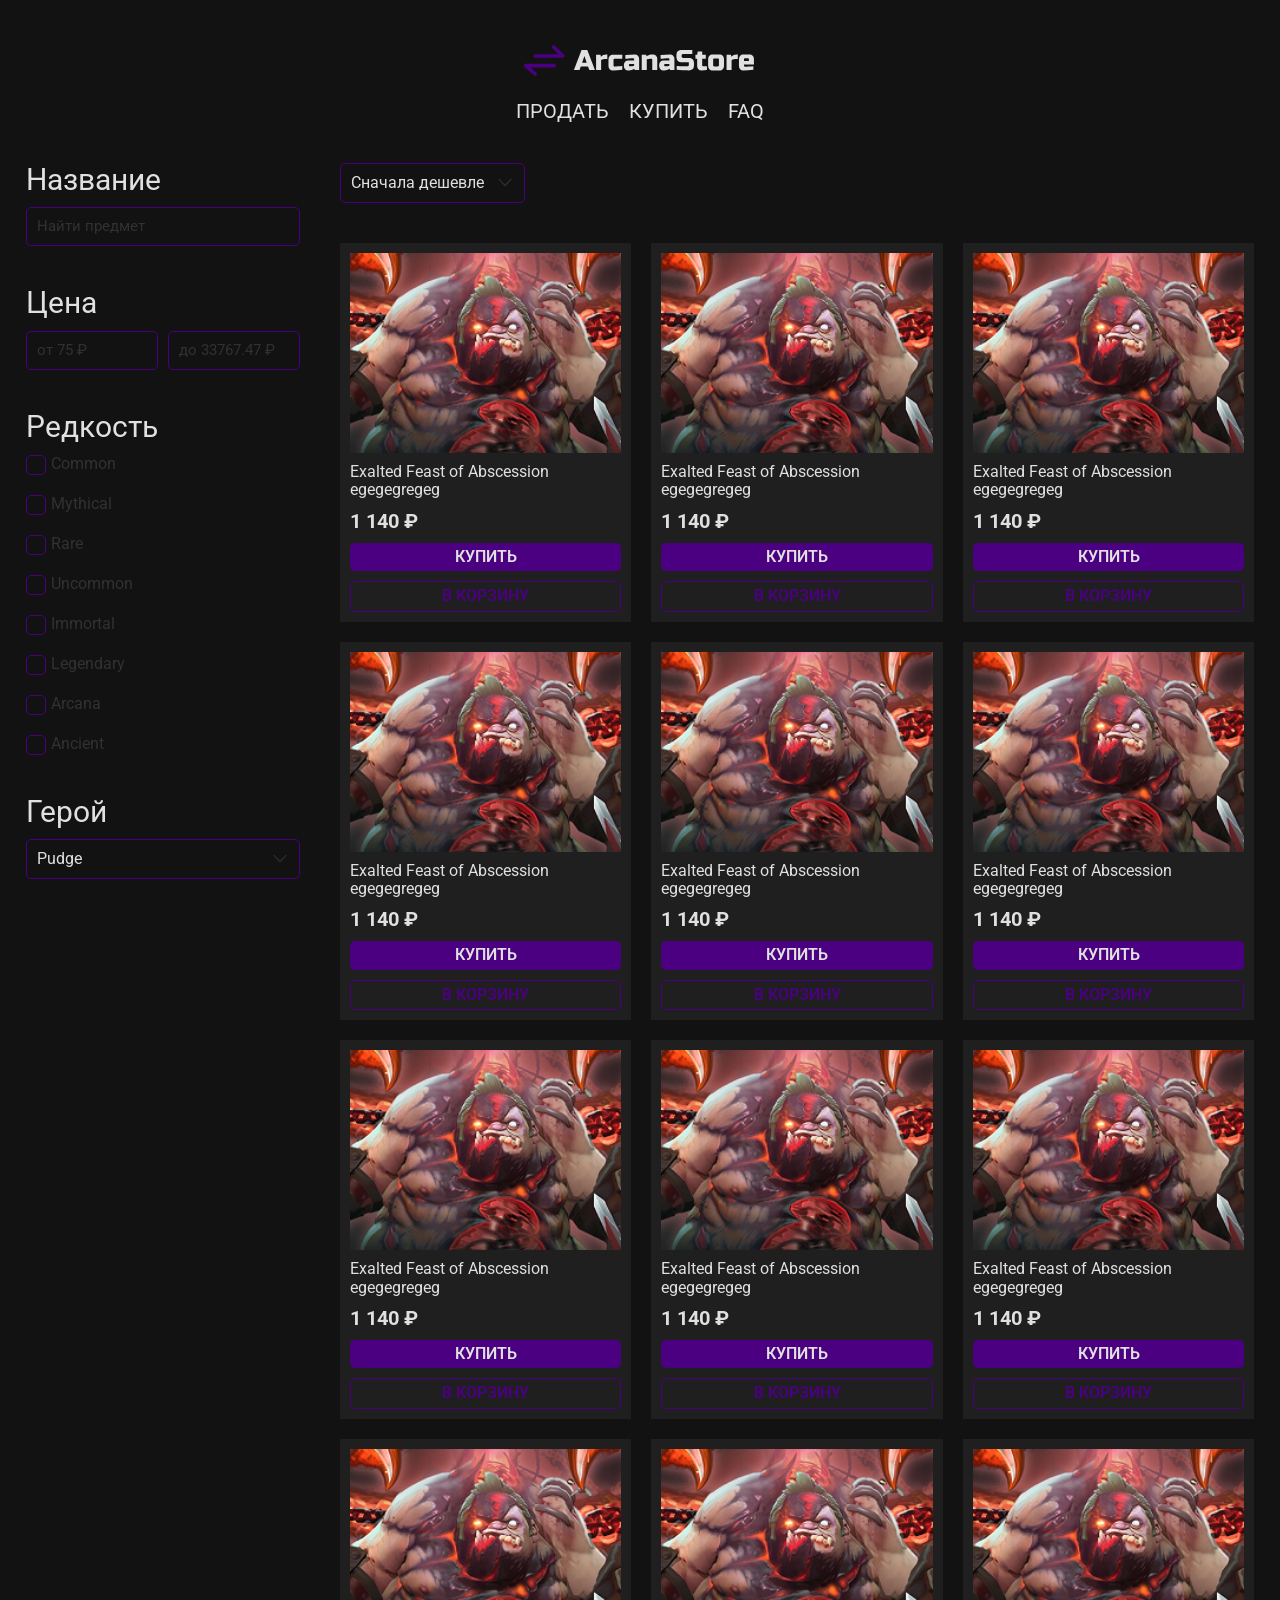
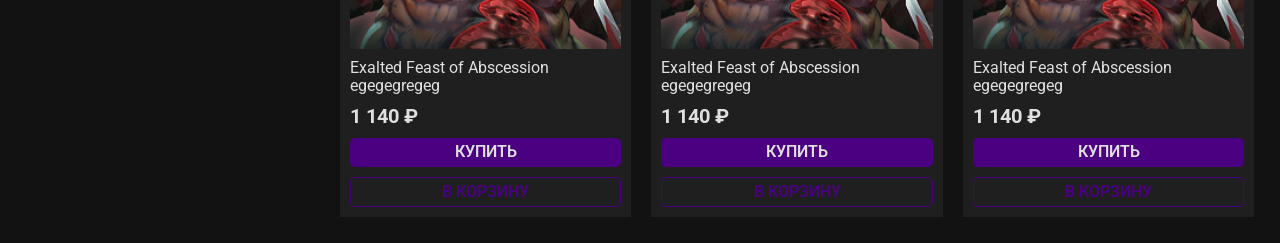
<file: index.html>
<!DOCTYPE html>
<html lang="ru">

<head>
  <meta charset="UTF-8">
  <meta name="viewport" content="width=device-width, initial-scale=1.0">
  <link rel="stylesheet" href="globals.css">
  <link rel="stylesheet" href="index.css">
  <link rel="stylesheet" href="normalize.css">
  <link rel="preconnect" href="https://fonts.googleapis.com">
  <link rel="preconnect" href="https://fonts.gstatic.com" crossorigin>
  <link href="https://fonts.googleapis.com/css2?family=Roboto:ital,wght@0,100..900;1,100..900&display=swap"
    rel="stylesheet">
  <title>ArcanaStore</title>
</head>

<body>
  <div class="main-container">
    <header>
      <div>
        <img class="logo" src="./public/svgs/logo.svg" alt="logo">
      </div>
      <nav>
        <ul class="nav">
          <li class="nav__item"><a href="./pages/sell/index.html">ПРОДАТЬ</a></li>
          <li class="nav__item"><a href="./index.html">КУПИТЬ</a></li>
          <li class="nav__item"><a href="./pages/faq/index.html">FAQ</a></li>
        </ul>
        <button class="sign-in-button">
          <img src="./public/svgs/steam-logo.svg" alt="">
          <p class="sign-in-button__text">ВОЙТИ ЧЕРЕЗ <span style="font-weight: 500;">STEAM</span></p>
        </button>
      </nav>
    </header>
    <div class="main">
      <div class="sidebar-wrapper">

        <aside class="sidebar">
          <div class="filter">
            <h2 class="filter__title">Название</h2>
            <input type="text" class="text-input" placeholder="Найти предмет">
          </div>
          <div class="filter">
            <h2 class="filter__title">Цена</h2>
            <div class="input-wrapper">
              <input type="text" class="text-input" placeholder="от 75 ₽">
              <input type="text" class="text-input" placeholder="до 33767.47 ₽">
            </div>
          </div>
          <div class="filter">
            <h2 class="filter__title">Редкость</h2>
            <div class="variants-wrapper">
              <div class="variant">
                <input type="checkbox" class="variant__checkbox" id="checkbox1">
                <label for="checkbox1" class="variant__name">Common</label>
              </div>
              <div class="variant">
                <input type="checkbox" class="variant__checkbox" id="checkbox2">
                <label for="checkbox2" class="variant__name">Mythical</label>
              </div>
              <div class="variant">
                <input type="checkbox" class="variant__checkbox" id="checkbox3">
                <label for="checkbox2" class="variant__name">Rare</label>
              </div>
              <div class="variant">
                <input type="checkbox" class="variant__checkbox" id="checkbox4">
                <label for="checkbox4" class="variant__name">Uncommon</label>
              </div>
              <div class="variant">
                <input type="checkbox" class="variant__checkbox" id="checkbox5">
                <label for="checkbox5" class="variant__name">Immortal</label>
              </div>
              <div class="variant">
                <input type="checkbox" class="variant__checkbox" id="checkbox6">
                <label for="checkbox6" class="variant__name">Legendary</label>
              </div>
              <div class="variant">
                <input type="checkbox" class="variant__checkbox" id="checkbox7">
                <label for="checkbox7" class="variant__name">Arcana</label>
              </div>
              <div class="variant">
                <input type="checkbox" class="variant__checkbox" id="checkbox8">
                <label for="checkbox8" class="variant__name">Ancient</label>
              </div>
            </div>
          </div>
          <div class="filter">
            <h2 class="filter__title">Герой</h2>
            <select class="select">
              <option class="select__item">Pudge</option>
              <option class="select__item">Zeus</option>
              <option class="select__item">Bane</option>
              <option class="select__item">Legion Commander</option>
              <option class="select__item">Phantom Assasin</option>
            </select>
          </div>
        </aside>
      </div>
      <section class="items">
        <div class="cards-filter-wrapper">
          <select class="select">
            <option class="select__item">Сначала дешевле</option>
            <option class="select__item">Сначала дороже</option>
            <option class="select__item">По популярности</option>
          </select>
        </div>
        <div class="cards">
          <div class="card">
            <div class="card__img"><img src="./public/images/cardImg.png" alt=""></div>
            <h4 class="card__title">Exalted Feast of Abscession egegegregeg</h4>
            <h3 class="card__price">1 140 ₽</h3>
            <div class="card-buttons">
              <button class="card-buttons__buy">КУПИТЬ</button>
              <button class="card-buttons__to-cart">В КОРЗИНУ</button>
            </div>
          </div>
          <div class="card">
            <div class="card__img"><img src="./public/images/cardImg.png" alt=""></div>
            <h4 class="card__title">Exalted Feast of Abscession egegegregeg</h4>
            <h3 class="card__price">1 140 ₽</h3>
            <div class="card-buttons">
              <button class="card-buttons__buy">КУПИТЬ</button>
              <button class="card-buttons__to-cart">В КОРЗИНУ</button>
            </div>
          </div>
          <div class="card">
            <div class="card__img"><img src="./public/images/cardImg.png" alt=""></div>
            <h4 class="card__title">Exalted Feast of Abscession egegegregeg</h4>
            <h3 class="card__price">1 140 ₽</h3>
            <div class="card-buttons">
              <button class="card-buttons__buy">КУПИТЬ</button>
              <button class="card-buttons__to-cart">В КОРЗИНУ</button>
            </div>
          </div>
          <div class="card">
            <div class="card__img"><img src="./public/images/cardImg.png" alt=""></div>
            <h4 class="card__title">Exalted Feast of Abscession egegegregeg</h4>
            <h3 class="card__price">1 140 ₽</h3>
            <div class="card-buttons">
              <button class="card-buttons__buy">КУПИТЬ</button>
              <button class="card-buttons__to-cart">В КОРЗИНУ</button>
            </div>
          </div>
          <div class="card">
            <div class="card__img"><img src="./public/images/cardImg.png" alt=""></div>
            <h4 class="card__title">Exalted Feast of Abscession egegegregeg</h4>
            <h3 class="card__price">1 140 ₽</h3>
            <div class="card-buttons">
              <button class="card-buttons__buy">КУПИТЬ</button>
              <button class="card-buttons__to-cart">В КОРЗИНУ</button>
            </div>
          </div>
          <div class="card">
            <div class="card__img"><img src="./public/images/cardImg.png" alt=""></div>
            <h4 class="card__title">Exalted Feast of Abscession egegegregeg</h4>
            <h3 class="card__price">1 140 ₽</h3>
            <div class="card-buttons">
              <button class="card-buttons__buy">КУПИТЬ</button>
              <button class="card-buttons__to-cart">В КОРЗИНУ</button>
            </div>
          </div>
          <div class="card">
            <div class="card__img"><img src="./public/images/cardImg.png" alt=""></div>
            <h4 class="card__title">Exalted Feast of Abscession egegegregeg</h4>
            <h3 class="card__price">1 140 ₽</h3>
            <div class="card-buttons">
              <button class="card-buttons__buy">КУПИТЬ</button>
              <button class="card-buttons__to-cart">В КОРЗИНУ</button>
            </div>
          </div>
          <div class="card">
            <div class="card__img"><img src="./public/images/cardImg.png" alt=""></div>
            <h4 class="card__title">Exalted Feast of Abscession egegegregeg</h4>
            <h3 class="card__price">1 140 ₽</h3>
            <div class="card-buttons">
              <button class="card-buttons__buy">КУПИТЬ</button>
              <button class="card-buttons__to-cart">В КОРЗИНУ</button>
            </div>
          </div>
          <div class="card">
            <div class="card__img"><img src="./public/images/cardImg.png" alt=""></div>
            <h4 class="card__title">Exalted Feast of Abscession egegegregeg</h4>
            <h3 class="card__price">1 140 ₽</h3>
            <div class="card-buttons">
              <button class="card-buttons__buy">КУПИТЬ</button>
              <button class="card-buttons__to-cart">В КОРЗИНУ</button>
            </div>
          </div>
          <div class="card">
            <div class="card__img"><img src="./public/images/cardImg.png" alt=""></div>
            <h4 class="card__title">Exalted Feast of Abscession egegegregeg</h4>
            <h3 class="card__price">1 140 ₽</h3>
            <div class="card-buttons">
              <button class="card-buttons__buy">КУПИТЬ</button>
              <button class="card-buttons__to-cart">В КОРЗИНУ</button>
            </div>
          </div>
          <div class="card">
            <div class="card__img"><img src="./public/images/cardImg.png" alt=""></div>
            <h4 class="card__title">Exalted Feast of Abscession egegegregeg</h4>
            <h3 class="card__price">1 140 ₽</h3>
            <div class="card-buttons">
              <button class="card-buttons__buy">КУПИТЬ</button>
              <button class="card-buttons__to-cart">В КОРЗИНУ</button>
            </div>
          </div>
          <div class="card">
            <div class="card__img"><img src="./public/images/cardImg.png" alt=""></div>
            <h4 class="card__title">Exalted Feast of Abscession egegegregeg</h4>
            <h3 class="card__price">1 140 ₽</h3>
            <div class="card-buttons">
              <button class="card-buttons__buy">КУПИТЬ</button>
              <button class="card-buttons__to-cart">В КОРЗИНУ</button>
            </div>
          </div>
        </div>
      </section>
    </div>
  </div>
</body>

</html>
</file>
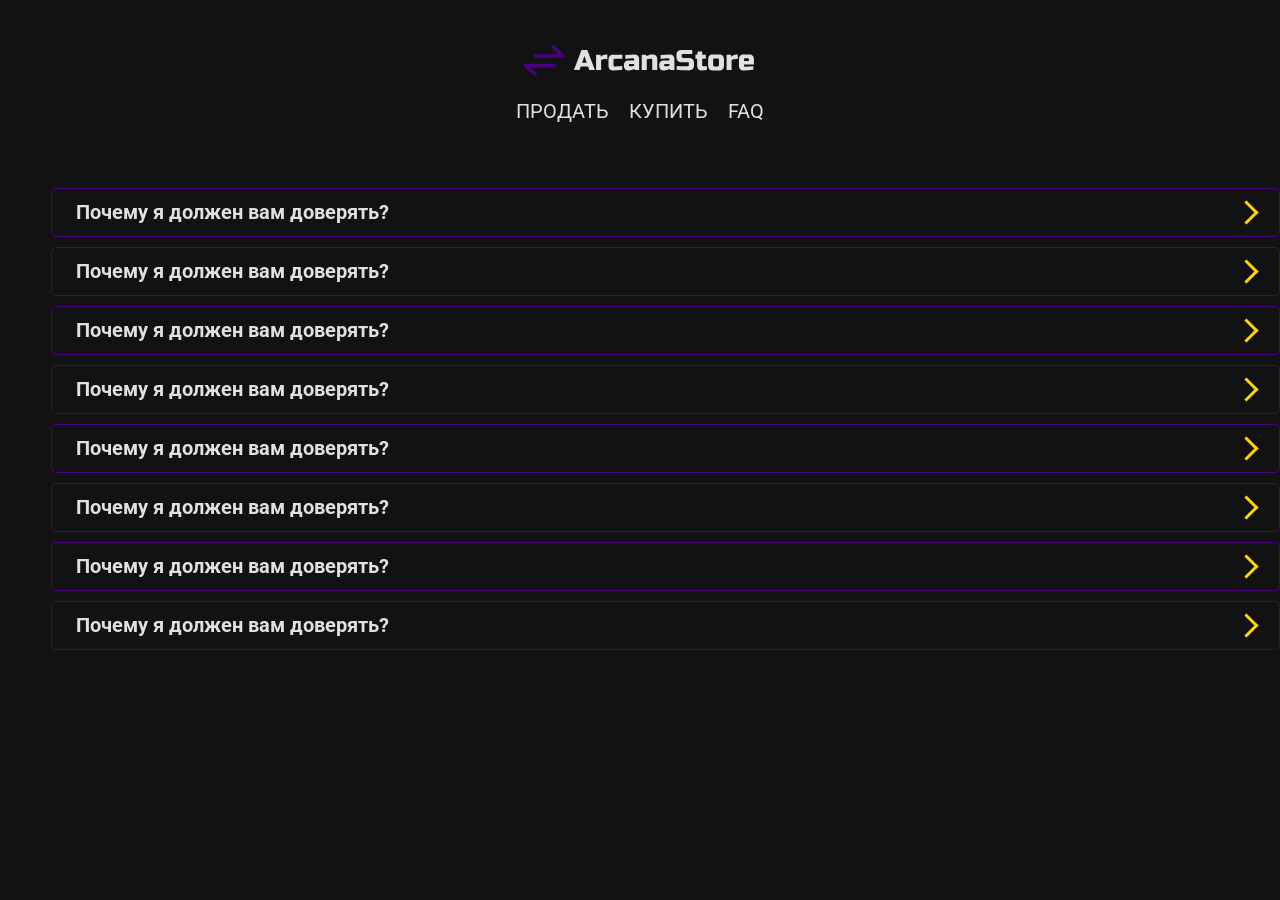
<file: pages/faq/index.html>
<!DOCTYPE html>
<html lang="ru">

<head>
  <meta charset="UTF-8">
  <meta name="viewport" content="width=device-width, initial-scale=1.0">
  <link rel="stylesheet" href="../../globals.css">
  <link rel="stylesheet" href="./index.css">
  <link rel="stylesheet" href="../../normalize.css">
  <link rel="preconnect" href="https://fonts.googleapis.com">
  <link rel="preconnect" href="https://fonts.gstatic.com" crossorigin>
  <link href="https://fonts.googleapis.com/css2?family=Roboto:ital,wght@0,100..900;1,100..900&display=swap"
    rel="stylesheet">
  <title>ArcanaStore</title>
</head>

<body>
  <div class="main-container">
    <header>
      <div>
        <img class="logo" src="../../public/svgs/logo.svg" alt="logo">
      </div>
      <nav>
        <ul class="nav">
          <li class="nav__item"><a href="../sell/index.html">ПРОДАТЬ</a></li>
          <li class="nav__item"><a href="../../index.html">КУПИТЬ</a></li>
          <li class="nav__item"><a href="./index.html">FAQ</a></li>
        </ul>
        <button class="sign-in-button">
          <img src="../../public/svgs/steam-logo.svg" alt="">
          <p class="sign-in-button__text">ВОЙТИ ЧЕРЕЗ <span style="font-weight: 500;">STEAM</span></p>
        </button>
      </nav>
    </header>
    <div class="main-container">
      <div class="accordion">
        <details class="accordion-item">
          <summary class="accordion-item__title">Почему я должен вам доверять?</summary>
          <p class="accordion-item__text">Lorem ipsum dolor sit amet consectetur adipisicing elit. Quidem illum quos
            enim. Sit corporis nostrum hic natus, iusto officia error accusantium voluptatum? Dicta facilis corrupti
            reiciendis placeat fugiat ratione velit!</p>
        </details>
        <details class="accordion-item">
          <summary class="accordion-item__title">Почему я должен вам доверять?</summary>
          <p class="accordion-item__text">Lorem ipsum dolor sit amet consectetur adipisicing elit. Quidem illum quos
            enim. Sit corporis nostrum hic natus, iusto officia error accusantium voluptatum? Dicta facilis corrupti
            reiciendis placeat fugiat ratione velit!</p>
        </details>
        <details class="accordion-item">
          <summary class="accordion-item__title">Почему я должен вам доверять?</summary>
          <p class="accordion-item__text">Lorem ipsum dolor sit amet consectetur adipisicing elit. Quidem illum quos
            enim. Sit corporis nostrum hic natus, iusto officia error accusantium voluptatum? Dicta facilis corrupti
            reiciendis placeat fugiat ratione velit!</p>
        </details>
        <details class="accordion-item">
          <summary class="accordion-item__title">Почему я должен вам доверять?</summary>
          <p class="accordion-item__text">Lorem ipsum dolor sit amet consectetur adipisicing elit. Quidem illum quos
            enim. Sit corporis nostrum hic natus, iusto officia error accusantium voluptatum? Dicta facilis corrupti
            reiciendis placeat fugiat ratione velit!</p>
        </details>
        <details class="accordion-item">
          <summary class="accordion-item__title">Почему я должен вам доверять?</summary>
          <p class="accordion-item__text">Lorem ipsum dolor sit amet consectetur adipisicing elit. Quidem illum quos
            enim. Sit corporis nostrum hic natus, iusto officia error accusantium voluptatum? Dicta facilis corrupti
            reiciendis placeat fugiat ratione velit!</p>
        </details>
        <details class="accordion-item">
          <summary class="accordion-item__title">Почему я должен вам доверять?</summary>
          <p class="accordion-item__text">Lorem ipsum dolor sit amet consectetur adipisicing elit. Quidem illum quos
            enim. Sit corporis nostrum hic natus, iusto officia error accusantium voluptatum? Dicta facilis corrupti
            reiciendis placeat fugiat ratione velit!</p>
        </details>
        <details class="accordion-item">
          <summary class="accordion-item__title">Почему я должен вам доверять?</summary>
          <p class="accordion-item__text">Lorem ipsum dolor sit amet consectetur adipisicing elit. Quidem illum quos
            enim. Sit corporis nostrum hic natus, iusto officia error accusantium voluptatum? Dicta facilis corrupti
            reiciendis placeat fugiat ratione velit!</p>
        </details>
        <details class="accordion-item">
          <summary class="accordion-item__title">Почему я должен вам доверять?</summary>
          <p class="accordion-item__text">Lorem ipsum dolor sit amet consectetur adipisicing elit. Quidem illum quos
            enim. Sit corporis nostrum hic natus, iusto officia error accusantium voluptatum? Dicta facilis corrupti
            reiciendis placeat fugiat ratione velit!</p>
        </details>
      </div>
    </div>
  </div>
</body>

</html>
</file>
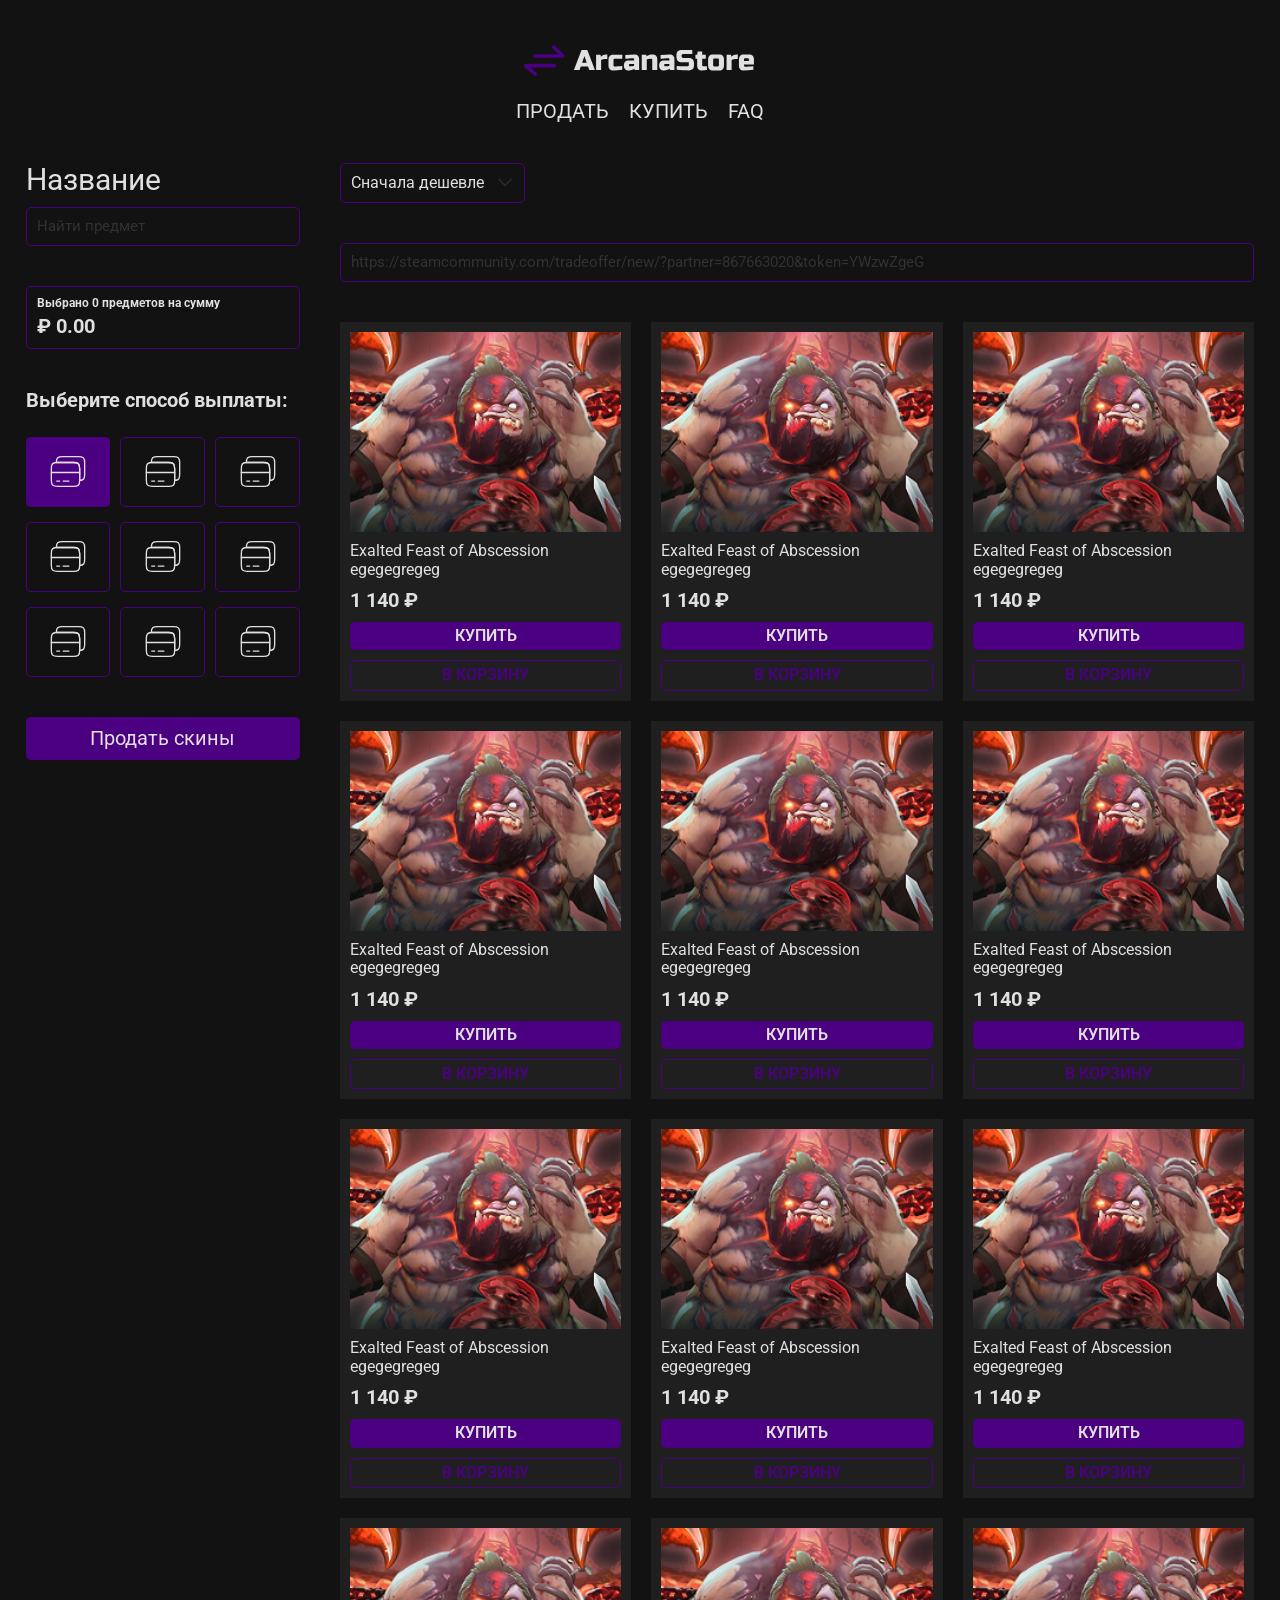
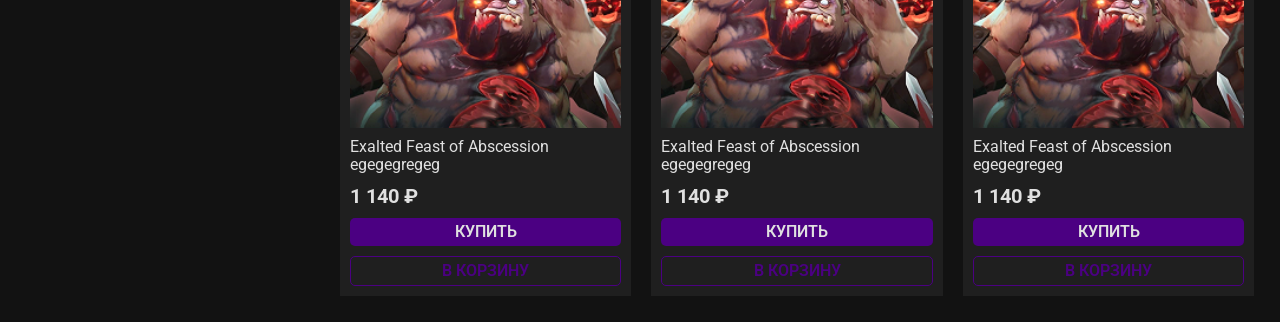
<file: pages/sell/index.html>
<!DOCTYPE html>
<html lang="ru">

<head>
  <meta charset="UTF-8">
  <meta name="viewport" content="width=device-width, initial-scale=1.0">
  <link rel="stylesheet" href="../../globals.css">
  <link rel="stylesheet" href="./index.css">
  <link rel="stylesheet" href="../../normalize.css">
  <link rel="preconnect" href="https://fonts.googleapis.com">
  <link rel="preconnect" href="https://fonts.gstatic.com" crossorigin>
  <link href="https://fonts.googleapis.com/css2?family=Roboto:ital,wght@0,100..900;1,100..900&display=swap"
    rel="stylesheet">
  <title>ArcanaStore</title>
</head>

<body>
  <div class="main-container">
    <header>
      <div>
        <img class="logo" src="../../public/svgs/logo.svg" alt="logo">
      </div>
      <nav>
        <ul class="nav">
          <li class="nav__item"><a href="./index.html">ПРОДАТЬ</a></li>
          <li class="nav__item"><a href="../../index.html">КУПИТЬ</a></li>
          <li class="nav__item"><a href="../faq/index.html">FAQ</a></li>
        </ul>
        <button class="sign-in-button">
          <img src="../../public/svgs/steam-logo.svg" alt="">
          <p class="sign-in-button__text">ВОЙТИ ЧЕРЕЗ <span style="font-weight: 500;">STEAM</span></p>
        </button>
      </nav>
    </header>
    <div class="main">
      <div class="sidebar-wrapper">
        <aside class="sidebar">
          <div class="filter">
            <h2 class="filter__title">Название</h2>
            <input type="text" class="text-input" placeholder="Найти предмет">
          </div>
          <div class="sum-of-selected-items">
            <h3 class="sum-of-selected-items__title">Выбрано 0 предметов на сумму</h3>
            <h2 class="sum">₽ 0.00</h2>
          </div>
          <div class="methods-of-payment-wrapper">
            <h2 class="methods-of-payment-wrapper__title">Выберите способ выплаты:</h2>
            <form action="" class="methods-of-payment">
              <input type="radio" name="method" id="radio1" class="methods-of-payment__method" checked>
              <input type="radio" name="method" id="radio2" class="methods-of-payment__method">
              <input type="radio" name="method" id="radio3" class="methods-of-payment__method">
              <input type="radio" name="method" id="radio4" class="methods-of-payment__method">
              <input type="radio" name="method" id="radio5" class="methods-of-payment__method">
              <input type="radio" name="method" id="radio6" class="methods-of-payment__method">
              <input type="radio" name="method" id="radio7" class="methods-of-payment__method">
              <input type="radio" name="method" id="radio8" class="methods-of-payment__method">
              <input type="radio" name="method" id="radio9" class="methods-of-payment__method">
            </form>
          </div>
          <button class="pay-button">Продать скины</button>
        </aside>
      </div>
      <section class="items">
        <div class="cards-filter-wrapper">
          <select class="select">
            <option class="select__item">Сначала дешевле</option>
            <option class="select__item">Сначала дороже</option>
            <option class="select__item">По популярности</option>
          </select>
        </div>
        <input type="text" class="text-input"
          placeholder="https://steamcommunity.com/tradeoffer/new/?partner=867663020&token=YWzwZgeG">
        <div class="cards">
          <div class="card">
            <div class="card__img"><img src="../../public/images/cardImg.png" alt=""></div>
            <h4 class="card__title">Exalted Feast of Abscession egegegregeg</h4>
            <h3 class="card__price">1 140 ₽</h3>
            <div class="card-buttons">
              <button class="card-buttons__buy">КУПИТЬ</button>
              <button class="card-buttons__to-cart">В КОРЗИНУ</button>
            </div>
          </div>
          <div class="card">
            <div class="card__img"><img src="../../public/images/cardImg.png" alt=""></div>
            <h4 class="card__title">Exalted Feast of Abscession egegegregeg</h4>
            <h3 class="card__price">1 140 ₽</h3>
            <div class="card-buttons">
              <button class="card-buttons__buy">КУПИТЬ</button>
              <button class="card-buttons__to-cart">В КОРЗИНУ</button>
            </div>
          </div>
          <div class="card">
            <div class="card__img"><img src="../../public/images/cardImg.png" alt=""></div>
            <h4 class="card__title">Exalted Feast of Abscession egegegregeg</h4>
            <h3 class="card__price">1 140 ₽</h3>
            <div class="card-buttons">
              <button class="card-buttons__buy">КУПИТЬ</button>
              <button class="card-buttons__to-cart">В КОРЗИНУ</button>
            </div>
          </div>
          <div class="card">
            <div class="card__img"><img src="../../public/images/cardImg.png" alt=""></div>
            <h4 class="card__title">Exalted Feast of Abscession egegegregeg</h4>
            <h3 class="card__price">1 140 ₽</h3>
            <div class="card-buttons">
              <button class="card-buttons__buy">КУПИТЬ</button>
              <button class="card-buttons__to-cart">В КОРЗИНУ</button>
            </div>
          </div>
          <div class="card">
            <div class="card__img"><img src="../../public/images/cardImg.png" alt=""></div>
            <h4 class="card__title">Exalted Feast of Abscession egegegregeg</h4>
            <h3 class="card__price">1 140 ₽</h3>
            <div class="card-buttons">
              <button class="card-buttons__buy">КУПИТЬ</button>
              <button class="card-buttons__to-cart">В КОРЗИНУ</button>
            </div>
          </div>
          <div class="card">
            <div class="card__img"><img src="../../public/images/cardImg.png" alt=""></div>
            <h4 class="card__title">Exalted Feast of Abscession egegegregeg</h4>
            <h3 class="card__price">1 140 ₽</h3>
            <div class="card-buttons">
              <button class="card-buttons__buy">КУПИТЬ</button>
              <button class="card-buttons__to-cart">В КОРЗИНУ</button>
            </div>
          </div>
          <div class="card">
            <div class="card__img"><img src="../../public/images/cardImg.png" alt=""></div>
            <h4 class="card__title">Exalted Feast of Abscession egegegregeg</h4>
            <h3 class="card__price">1 140 ₽</h3>
            <div class="card-buttons">
              <button class="card-buttons__buy">КУПИТЬ</button>
              <button class="card-buttons__to-cart">В КОРЗИНУ</button>
            </div>
          </div>
          <div class="card">
            <div class="card__img"><img src="../../public/images/cardImg.png" alt=""></div>
            <h4 class="card__title">Exalted Feast of Abscession egegegregeg</h4>
            <h3 class="card__price">1 140 ₽</h3>
            <div class="card-buttons">
              <button class="card-buttons__buy">КУПИТЬ</button>
              <button class="card-buttons__to-cart">В КОРЗИНУ</button>
            </div>
          </div>
          <div class="card">
            <div class="card__img"><img src="../../public/images/cardImg.png" alt=""></div>
            <h4 class="card__title">Exalted Feast of Abscession egegegregeg</h4>
            <h3 class="card__price">1 140 ₽</h3>
            <div class="card-buttons">
              <button class="card-buttons__buy">КУПИТЬ</button>
              <button class="card-buttons__to-cart">В КОРЗИНУ</button>
            </div>
          </div>
          <div class="card">
            <div class="card__img"><img src="../../public/images/cardImg.png" alt=""></div>
            <h4 class="card__title">Exalted Feast of Abscession egegegregeg</h4>
            <h3 class="card__price">1 140 ₽</h3>
            <div class="card-buttons">
              <button class="card-buttons__buy">КУПИТЬ</button>
              <button class="card-buttons__to-cart">В КОРЗИНУ</button>
            </div>
          </div>
          <div class="card">
            <div class="card__img"><img src="../../public/images/cardImg.png" alt=""></div>
            <h4 class="card__title">Exalted Feast of Abscession egegegregeg</h4>
            <h3 class="card__price">1 140 ₽</h3>
            <div class="card-buttons">
              <button class="card-buttons__buy">КУПИТЬ</button>
              <button class="card-buttons__to-cart">В КОРЗИНУ</button>
            </div>
          </div>
          <div class="card">
            <div class="card__img"><img src="../../public/images/cardImg.png" alt=""></div>
            <h4 class="card__title">Exalted Feast of Abscession egegegregeg</h4>
            <h3 class="card__price">1 140 ₽</h3>
            <div class="card-buttons">
              <button class="card-buttons__buy">КУПИТЬ</button>
              <button class="card-buttons__to-cart">В КОРЗИНУ</button>
            </div>
          </div>
        </div>
      </section>
    </div>
  </div>
</body>

</html>
</file>
<file: globals.css>
:root {
  --color1: #121212;
  --color2: #1F1F1F;
  --color3: #4B0082;
  --accent: #9370DB;
  --accent2: #FFD700;
  --text: #E0E0E0;

  font-size: clamp(16px, 1.7vw, 20px);
  background-color: var(--color1);
  color: var(--text);
  font-family: 'Roboto', sans-serif;
}

* {
  margin: 0;
  padding: 0;
  box-sizing: border-box;
}

a {
  color: var(--text);
  text-decoration: none;
}

body {
  display: flex;
  justify-content: center;
}

.main {
  display: grid;
  grid-template-columns: 1.5fr 5fr;
  gap: 2rem;
}

.main-container {
  max-width: 1440px;
  width: 100%;
  height: 100%;
  margin: clamp(10px, 2vw, 40px);
  display: flex;
  flex-direction: column;
  gap: 40px;
}

header {
  display: flex;
  justify-content: space-between;
  align-items: center;
  width: 100%;
}

.logo {
  scale: 0.6;
}

nav {
  display: flex;
  gap: 150px;
  align-items: center;
}

.nav {
  display: flex;
  gap: 1rem;
  width: 100%;
  align-items: center;
  list-style-type: none;
}

.nav__item>a:hover {
  color: var(--accent2);
}

.sign-in-button {
  padding: 20px 40px;
  background-color: var(--color3);
  cursor: pointer;
  border: none;
  display: flex;
  gap: 1rem;
  border-radius: 1rem;
  align-items: center;
  transition: scale 0.2s;
}

.sign-in-button:hover {
  scale: 1.1;
}

.sign-in-button__text {
  white-space: nowrap;
  color: var(--text);
}

.sidebar-wrapper {
  height: 100%;
  width: 100%;
  position: relative;
}

.sidebar {
  display: flex;
  gap: 2rem;
  flex-direction: column;
  width: 100%;
  position: sticky;
  top: 20px;
}

.filter {
  display: flex;
  flex-direction: column;
  gap: 0.5rem;
}

.filter__title {
  font-weight: 400;
}

.text-input {
  background-color: transparent;
  border: 1px solid var(--color3);
  border-radius: 5px;
  padding: 10px;
  color: var(--text);
  font-size: 0.75rem;
  width: 100%;
}

.text-input:focus {
  outline: none;
}

.text-input::placeholder {
  color: var(--text);
  opacity: 0.15;
  font-size: 0.75rem;
}

.input-wrapper {
  display: flex;
  gap: 0.5rem;
}



.select {
  background: transparent url(./public/svgs/arrow-select.svg) no-repeat right 10px center;
  appearance: none;
  border: 1px solid var(--color3);
  border-radius: 5px;
  padding: 10px;
  padding-right: 40px;
  cursor: pointer;
  color: var(--text);
  font-size: 16px;
}

.select:focus {
  outline: none;
}

.items {
  width: 100%;
  display: flex;
  flex-direction: column;
  gap: 2rem;
}

.cards-filter-wrapper {
  width: 100%;
}

.cards {
  display: grid;
  grid-template-columns: repeat(4, minmax(0, 1fr));
  gap: 20px;
}

.card {
  width: 100%;
  height: auto;
  display: flex;
  flex-direction: column;
  gap: 10px;
  background-color: var(--color2);
  padding: 10px;
}

.card__img {
  width: 100%;
  height: 200px;
}

.card__img > img {
  width: 100%;
  height: 100%;
  object-fit: cover;
}

.card__title {
  font-size: 16px;
  font-weight: normal;
}

.card__price {
  font-size: 20px;
}

.card-buttons {
  display: flex;
  flex-direction: column;
  gap: 10px;
}

.card-buttons__buy, .card-buttons__to-cart {
  display: flex;
  align-items: center;
  justify-content: center;
  border-radius: 5px;
  cursor: pointer;
  font-weight: 600;
  padding: 5px 0;
  font-size: 16px;
}

.card-buttons__buy {
  color: var(--text);
  background-color: var(--color3);
  border: none;
}

.card-buttons__to-cart {
  color: var(--color3);
  border: 1px solid var(--color3);
  background-color: transparent;
}

@media (max-width: 1280px) {
  header {
    flex-direction: column;
  }

  .sign-in-button {
    display: none;
  }

  .cards {
    grid-template-columns: repeat(3, minmax(0, 1fr));
  }
}

@media (max-width: 1000px) {
  .cards {
    grid-template-columns: repeat(2, minmax(0, 1fr));
  }
}

@media (max-width: 650px) {
  .main-container {
    margin: 0;
    padding: 10px;
  }
}

@media (max-width: 450px) {
  .cards {
    grid-template-columns: repeat(1, minmax(0, 1fr));
  }
}

@media (max-width: 770px) {
  .main {
    grid-template-columns: 1fr;
  }
}
</file>
<file: index.css>
.variant {
  display: flex;
  gap: 0.25rem;
  align-items: center;
}

.variant__name {
  font-size: 16px;
  font-weight: 400;
  color: var(--text);
  opacity: 0.15;
}

.variants-wrapper {
  display: flex;
  flex-direction: column;
  gap: 1rem;
}

.variant__checkbox {
  accent-color: var(--color3);
  width: 1rem;
  height: 1rem;
  cursor: pointer;
  border-radius: 5px;
  border: 1px solid var(--color3);
  appearance: none;
  position: relative;
  display: flex;
  justify-content: center;
  align-items: center;
}

.variant__checkbox::after {
  content: "";
  position: absolute;
  width: 0px;
  height: 0px;
  background-image: url("./public/svgs/tick.svg");
  background-position: center;
  background-repeat: no-repeat;
  transition: 200ms;
}

.variant__checkbox:checked::after {
  width: 20px;
  height: 20px;
  transition: 200ms;
  background-color: #4B0082;
  border-radius: 5px;
}
</file>
<file: pages/faq/index.css>
.accordion-item {
  position: relative;
  display: block;
  width: 100%;
  margin: 0 auto 10px;
  border: 1px solid var(--color3);
  border-radius: 5px;
  transition: 0.3s;
  overflow: hidden;
}

.accordion-item::after {
  position: absolute;
  right: 24px;
  top: 15px;
  content: "";
  display: block;
  width: 14px;
  height: 14px;
  border-right: 3px solid var(--accent2);
  border-bottom: 3px solid var(--accent2);
  transform: rotate(-45deg);
  transform-origin: center;
  transition: .3s;
}

.accordion-item[open]::after {
  transform: rotate(45deg);
}

.accordion-item[open] {
  padding-bottom: 20px;
}

.accordion-item[open] .details__title {
  margin-bottom: 32px;
}

.accordion-item__title {
  border-radius: 5px;
  padding: 12px 24px;
  font-size: 1rem;
  cursor: pointer;
  list-style: none;
  font-weight: 700;
  transition: .3s;
}

.accordion-item__title::-webkit-details-marker {
  display: none;
}

.accordion-item__text {
  padding: 0 32px;
  font-size: 18px;
  margin-bottom: -60px;
}

.accordion-item p:last-child {
  margin-bottom: 0;
}
.accordion-item p:first-child {
  margin-top: 0;
}
</file>
<file: pages/sell/index.css>
.sum-of-selected-items {
  display: flex;
  flex-direction: column;
  gap: 4px;
  border: 1px solid var(--color3);
  border-radius: 5px;
  padding: 0.5rem;
}

.sum-of-selected-items__title {
  font-size: 12px;
  font-weight: bold;
}

.sum {
  font-size: 1rem;
}

.methods-of-payment-wrapper {
  display: flex;
  flex-direction: column;
  gap: 1rem;
}

.methods-of-payment-wrapper__title {
  font-size: 20px;
}

.methods-of-payment {
  display: grid;
  grid-template-columns: repeat(3, 1fr);
  gap: 0.5rem;
}

.methods-of-payment__method {
  margin-top: 5px;
  width: 100%;
  height: 70px;
  display: flex;
  justify-content: center;
  align-items: center;
  appearance: none;
  position: relative;
  border-radius: 5px;
  background: url("../../public/svgs/cards.svg"), transparent;
  background-repeat: no-repeat;
  background-position: center;
  background-size: 40px;
  border: 1px solid var(--color3);
  cursor: pointer;
}

.methods-of-payment__method::after {
  content: "";
  position: absolute;
  top: 0;
  left: 0;
  overflow: hidden;
}

.methods-of-payment__method:checked::after {
  width: 100%;
  height: 100%;
  background: url("../../public/svgs/cards.svg"), var(--color3);
  background-repeat: no-repeat;
  background-position: center;
  background-size: 40px;
}

.pay-button {
  display: flex;
  align-items: center;
  justify-content: center;
  border: none;
  background-color: var(--color3);
  border-radius: 5px;
  color: var(--text);
  padding: 10px;
  cursor: pointer;
}
</file>
